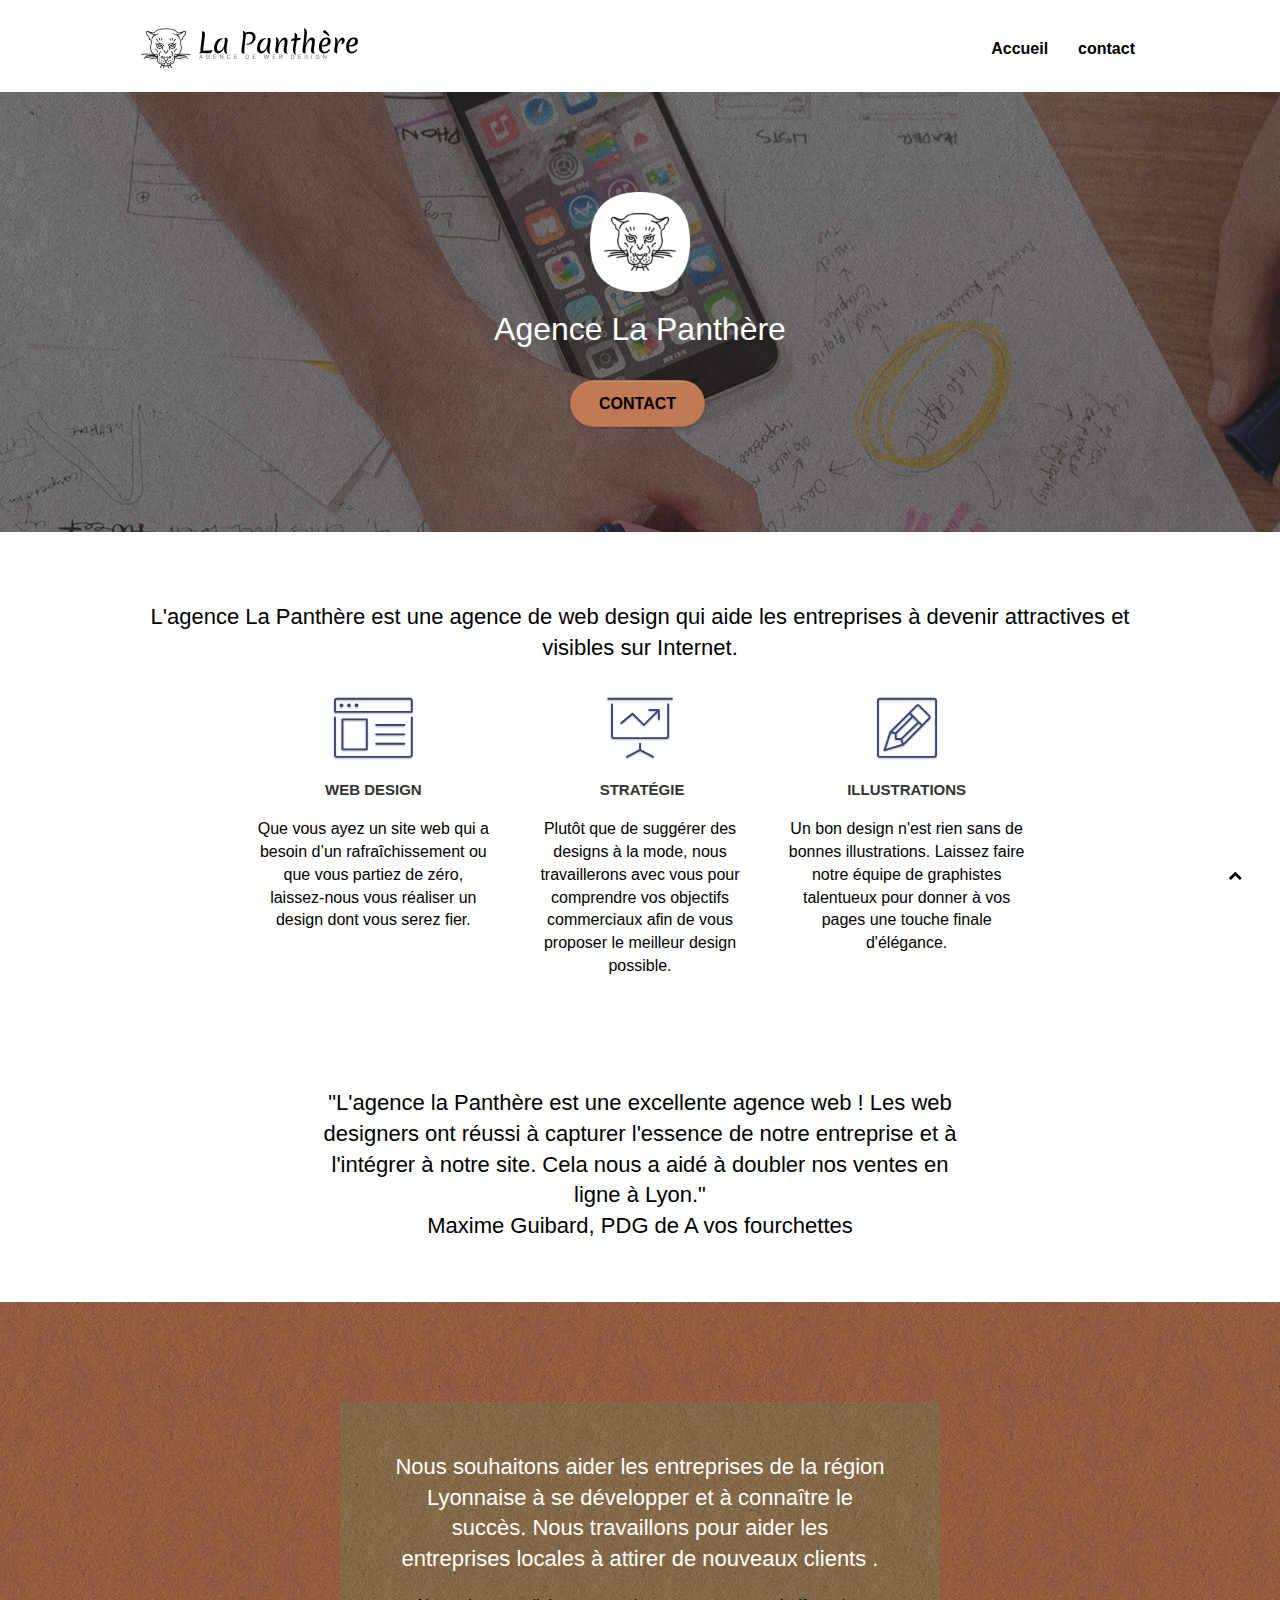
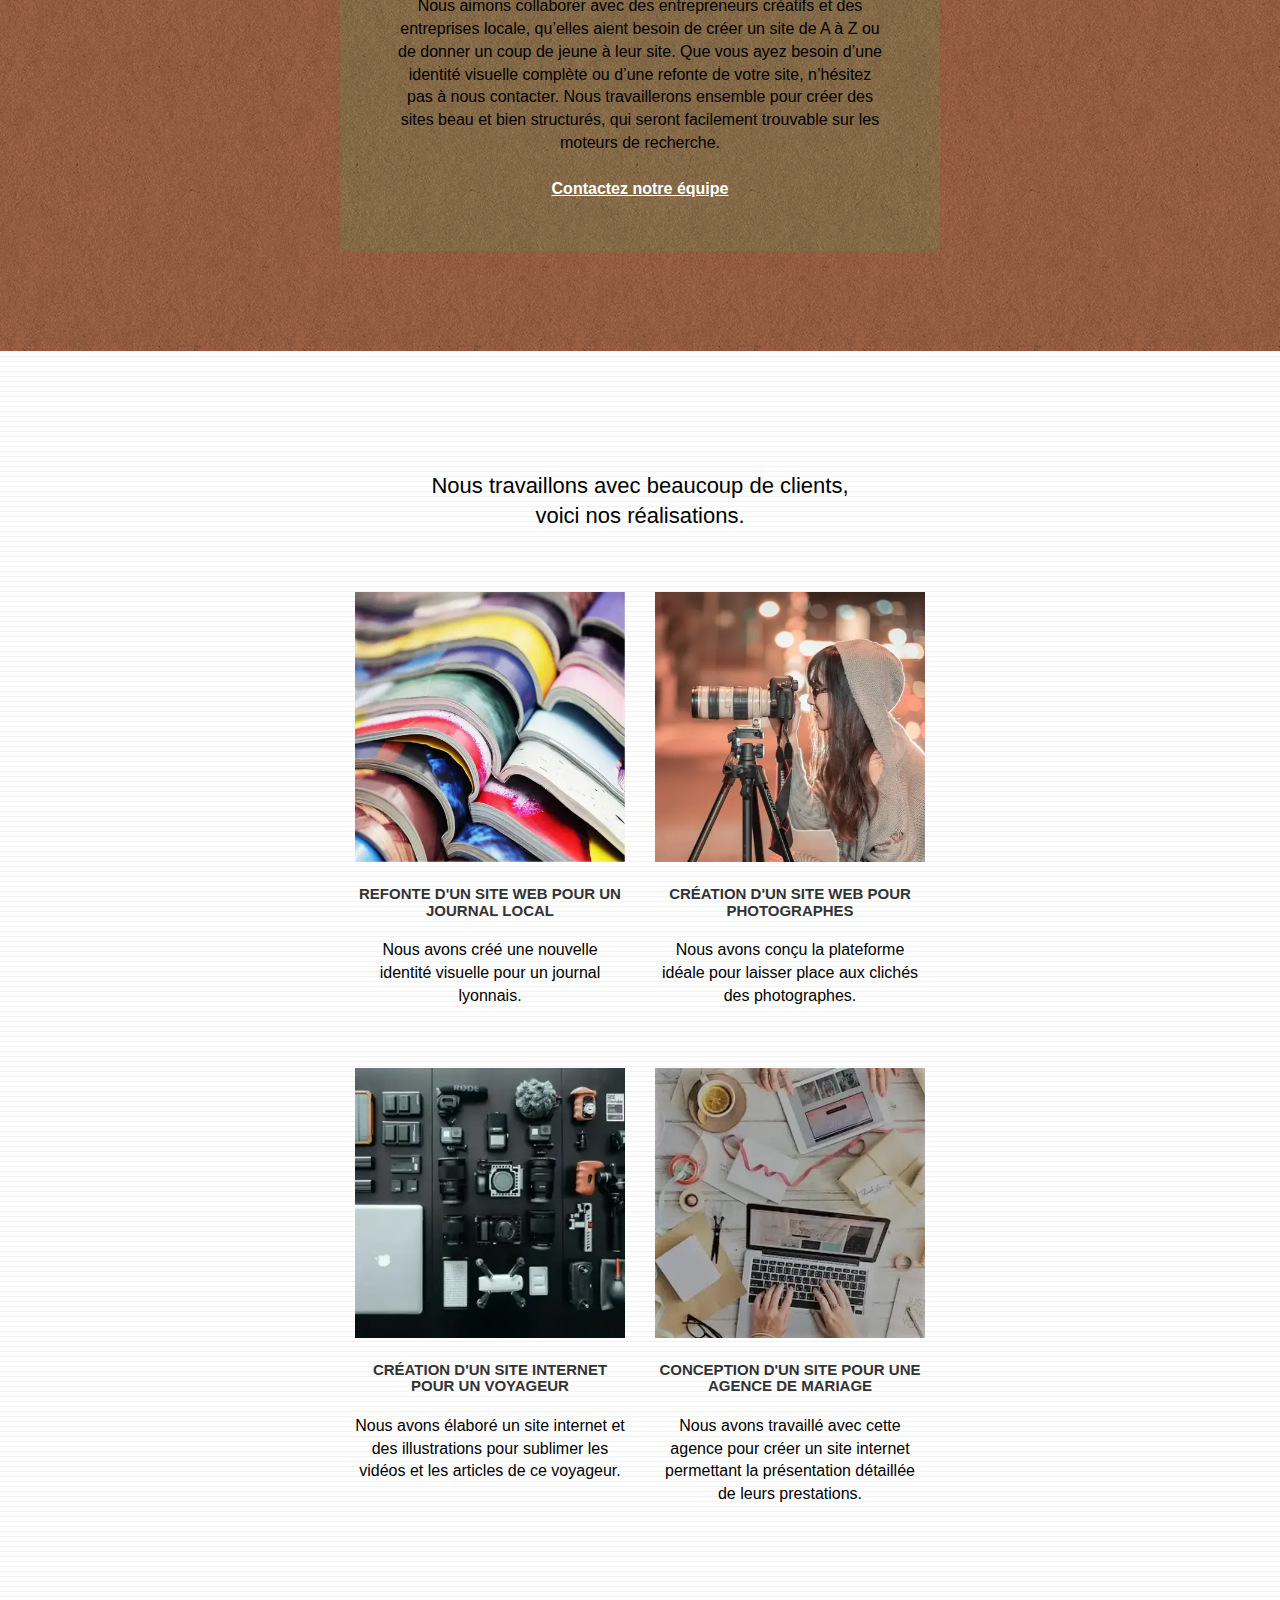
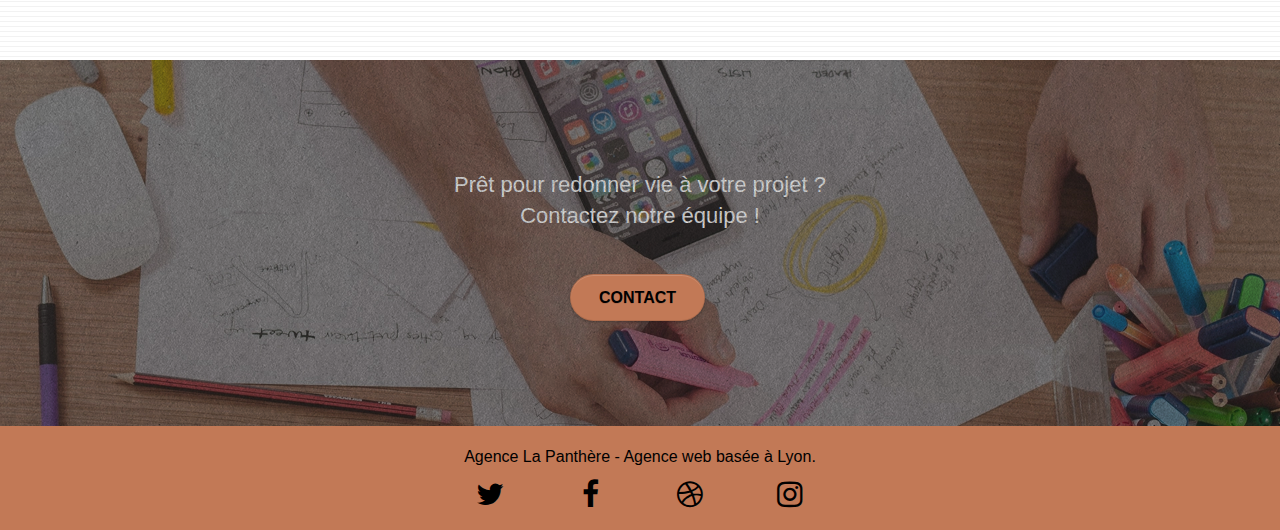
<file: index.html>
<!doctype html>
<html lang="fr">
<head>
    <meta charset="utf-8">
    <meta name="description" content="Agence de web design Lyon, laissez vous tenter et faites appels au meilleurs en terme de Webdesign. Sur notre site vous pourrez voir des exemples des travaux déjà réalisé.">
	<meta name="robots" content="index,follow" />
    <meta name="viewport" content="width=device-width, initial-scale=1.0, viewport-fit=cover">
    <link rel="shortcut icon" type="image/png" href="favicon.jpg">
    <link rel="stylesheet" type="text/css" href="./css/bootstrap.css">
	<link rel="stylesheet" type="text/css" href="./css/font-awesome.css">
	<link rel="stylesheet" type="text/css" href="./css/et-line.css">
	<link rel="stylesheet" type="text/css" href="style.css">
	<script defer src="./js/jquery-2.1.0.js"></script>
	<script defer src="./js/bootstrap.js"></script>
	<script defer src="./js/blocs.js"></script>
	<script defer src="./js/jqBootstrapValidation.js"></script>
	<script defer src="./js/formHandler.js"></script>
	<script defer src="./js/jquery.touchSwipe.js"></script>

	<!-- Analytics -->
	<script async src="https://www.googletagmanager.com/gtag/js?id=G-XC25HWB9L1"></script>
	<script>
  window.dataLayer = window.dataLayer || [];
  function gtag(){dataLayer.push(arguments);}
  gtag('js', new Date());

  gtag('config', 'G-XC25HWB9L1');
	</script>
	<!-- Analytics END -->
	
    <title>Agence de web design sur Lyon, la Panthère</title>

    


    
</head>
<body>
<!-- Principal conteneur -->
<div class="page-container">
    
<!-- bloc-0 -->
<div class="bloc bgc-white l-bloc " id="bloc-0">
	<div class="container bloc-sm">

		<nav class="navbar row">
			<div class="navbar-header">
				<a class="navbar-brand" href="index.html"><img src="img/agence-la-panthere-monochrome.svg" alt="logo agence web design lyon" height="40" /></a>
				<button id="nav-toggle" type="button" class="ui-navbar-toggle navbar-toggle" data-toggle="collapse" data-target=".navbar-1">
					<span class="sr-only">Toggle navigation</span><span class="icon-bar"></span><span class="icon-bar"></span><span class="icon-bar"></span>
				</button>
			</div>
			<div class="collapse navbar-collapse navbar-1 special-dropdown-nav">
				<ul class="site-navigation nav navbar-nav">
					<li>
						<a href="index.html">Accueil</a>
					</li>
					<li>
					</li>
					<li>
						<a href="page2.html">contact </a>
					</li>
				</ul>
			</div>
		</nav>
	</div>
</div>
<!-- bloc-0 END -->

<!-- bloc-1-presentation -->
<div class="bloc bgc-dark-slate-blue bg-banniere d-bloc bg-t-edge bloc-bg-texture texture-paper b-parallax" id="bloc-1-hero">
	<div class="container bloc-lg">
		<div class="row tight-width-whitespace">
			<div class="col-sm-12">
				<img src="img/logo.webp" class="center-block image-resize-mode" width="100" height="100" alt="Logo agence la Panthere" />
				<h1 class="text-center hero-bloc-text tc-white ">
					Agence La Panthère
				</h1>
				<div class="text-center">
					<a href="page2.html" class="btn btn-lg btn-clean btn-rd cta-hero btn-atomic-tangerine" id="cta-hero">Contact</a>
				</div>
			</div>
		</div>
	</div>
</div>
<!-- bloc-1-presentation END -->

<!-- bloc-2-services -->
<div class="bloc bgc-white l-bloc" id="bloc-2-services">
	<div class="container bloc-md">
		<div class="row">
			<div class="col-sm-12 text-center">
				<h2>L'agence La Panthère est une agence de web design qui aide les entreprises à devenir attractives et visibles sur Internet.</h2>
			</div>
		</div>
		<div class="row voffset-lg med-width-whitespace">
			<div class="col-sm-4">
				<div class="text-center">
					<span class="et-icon-browser sm-shadow icon-dark-slate-blue icons icon-lg"></span>
				</div>
				<h3 class="mg-md text-center">
					Web design
				</h3>
				<p class="text-center ">
					Que vous ayez un site web qui a besoin d&rsquo;un rafraîchissement ou que vous partiez de zéro, laissez-nous vous réaliser un design dont vous serez fier.
				</p>
			</div>
			<div class="col-sm-4">
				<div class="text-center">
					<span class="et-icon-presentation sm-shadow icon-dark-slate-blue icons icon-lg"></span>
				</div>
				<h3 class="mg-md text-center">
					&nbsp;Stratégie
				</h3>
				<p class="text-center ">
					Plutôt que de suggérer des designs à la mode, nous travaillerons avec vous pour comprendre vos objectifs commerciaux afin de vous proposer le meilleur design possible.<br>
				</p>
			</div>
			<div class="col-sm-4">
				<div class="text-center">
					<span class="et-icon-edit sm-shadow icon-dark-slate-blue icons icon-lg"></span>
				</div>
				<h3 class="mg-md text-center">
					Illustrations
				</h3>
				<p class="text-center ">
					Un bon design n'est rien sans de bonnes illustrations. Laissez faire notre équipe de graphistes talentueux pour donner à vos pages une touche finale d'élégance.
				</p>
			</div>
		</div>
		<div class="row voffset-lg voffset">
			<div class="col-xs-12 col-md-8 col-md-offset-2 text-center">
				<h2>"L'agence la Panthère est une excellente agence web ! Les web designers ont réussi à capturer l'essence de notre entreprise et à l'intégrer à notre site. Cela nous a aidé à doubler nos ventes en ligne à Lyon."<br>Maxime Guibard, PDG de A vos fourchettes</h2>
			</div>
		</div>
	</div>
</div>
<!-- bloc-2-services END -->

<!-- bloc-3-what-i-do -->
<div class="bloc tc-white bgc-atomic-tangerine bg-presentation d-bloc bloc-bg-texture texture-paper b-parallax" id="bloc-3-what-i-do">
	<div class="container bloc-lg">
		<div class="row tight-width-whitespace black-background">
			<div class="col-sm-12">
				<h2 class="mg-md text-center tc-white">
					Nous souhaitons aider les entreprises de la région Lyonnaise à se développer et à connaître le succès. Nous travaillons pour aider les entreprises locales à attirer de nouveaux clients .<br>
				</h2>
				<p class="text-center white">
					Nous aimons collaborer avec des entrepreneurs créatifs et des entreprises locale, qu’elles aient besoin de créer un site de A à Z ou de donner un coup de jeune à leur site. Que vous ayez besoin d’une identité visuelle complète ou d’une refonte de votre site, n’hésitez pas à nous contacter. Nous travaillerons ensemble pour créer des sites beau et bien structurés, qui seront facilement trouvable sur les moteurs de recherche. <br><br><a class="ltc-white bold-link" href="page2.html">Contactez notre équipe</a><br>
				</p>
			</div>
		</div>
	</div>
</div>
<!-- bloc-3-what-i-do END -->

<!-- bloc-4-portfolio -->
<div class="bloc bgc-white bg-lines-h2-bg bg-repeat l-bloc" id="bloc-4-portfolio">
	<div class="container bloc-lg">
		<div class="row">
			<div class="col-sm-12 text-center">
				<h2>Nous travaillons avec beaucoup de clients,<br/> voici nos réalisations.</h2>
			</div>
		</div>
		<div class="row tight-width-whitespace portfolio-row">
			<div class="col-sm-6">
				<a href="#" data-lightbox="img/1.webp" data-gallery-id="gallery-1" data-caption="Refonte d'un site web pour un journal local" data-frame="snapshot-lb"><img src="img/1.webp" alt="plusieurs livres" class="img-responsive portfolio-thumb" /></a>
				<h3 class="mg-md text-center">
					Refonte d'un site web pour un journal local
				</h3>
				<p class="text-center">
					Nous avons créé une nouvelle identité visuelle pour un journal lyonnais.
				</p>
			</div>
			<div class="col-sm-6">
				<a href="#" data-lightbox="img/2.webp" data-gallery-id="gallery-1" data-caption="Création d'un site web pour photographes" data-frame="snapshot-lb"><img src="img/2.webp" class="img-responsive portfolio-thumb" alt="une femme et son appareil photo" /></a>
				<h3 class="mg-md text-center">
					Création d'un site web pour photographes
				</h3>
				<p class="text-center">
					Nous avons conçu la plateforme idéale pour laisser place aux clichés des photographes.
				</p>
			</div>
		</div>
		<div class="row tight-width-whitespace portfolio-row">
			<div class="col-sm-6">
				<a href="#" data-lightbox="img/3.webp" data-gallery-id="gallery-1" data-caption="Création d'un site internet pour un voyageur" data-frame="snapshot-lb"><img src="img/3.webp" class="img-responsive portfolio-thumb" alt="matériel photographie"/></a>
				<h3 class="mg-md text-center">
					Création d'un site internet pour un voyageur
				</h3>
				<p class="text-center">
					Nous avons élaboré un site internet et des illustrations pour sublimer les vidéos et les articles de ce voyageur.
				</p>
			</div>
			<div class="col-sm-6">
				<a href="#" data-lightbox="img/4.webp" data-gallery-id="gallery-1" data-caption="Conception d'un site pour une agence de mariage" data-frame="snapshot-lb"><img src="img/4.webp" class="img-responsive portfolio-thumb" alt="bureau désordonné" /></a>
				<h3 class="mg-md text-center">
					Conception d'un site pour une agence de mariage
				</h3>
				<p class="text-center">
					Nous avons travaillé avec cette agence pour créer un site internet permettant la présentation détaillée de leurs prestations.
				</p>
			</div>
		</div>
	</div>
</div>
<!-- bloc-4-portfolio END -->

<!-- bloc-5-cta -->
<div class="bloc bgc-dark-slate-blue bg-banniere d-bloc bloc-bg-texture texture-paper" id="bloc-5-cta">
	<div class="container bloc-lg">
		<div class="row">
			<h2 class="mg-md text-center tc-white">
				Prêt pour redonner vie à votre projet ?<br>Contactez notre équipe !
			</h2>
			<div class="col-sm-12 text-center">
				<a href="page2.html" class="btn btn-atomic-tangerine btn-clean btn-rd btn-lg cta-hero">Contact</a>
			</div>
		</div>
	</div>
</div>
<!-- bloc-5-cta END -->

<!-- ScrollToTop Button -->
<div class="bloc-button btn btn-d scrollToTop" onclick="scrollToTarget('1')"><span class="fa fa-chevron-up"></span></div>
<!-- ScrollToTop Button END-->

<!-- Footer - bloc-8 -->
<footer class="bloc bgc-atomic-tangerine d-bloc" id="bloc-8">
	<div class="container bloc-sm">
		<div class="row">
			<div class="col-sm-12">
				<p class="text-center white">
					Agence La Panthère - Agence web basée à Lyon.<br>
				</p>
				<div class="row row-no-gutters social">
					<div class="col-sm-3">
						<div class="text-center">
							<a href="index.html" class="social"><span class="fa fa-twitter icon-md"></span></a>
						</div>
					</div>
					<div class="col-sm-3">
						<div class="text-center">
							<a href="index.html" class="social"><span class="fa fa-facebook icon-md"></span></a>
						</div>
					</div>
					<div class="col-sm-3">
						<div class="text-center">
							<a href="index.html" class="social"><span class="fa fa-dribbble icon-md"></span></a>
						</div>
					</div>
					<div class="col-sm-3">
						<div class="text-center">
							<a href="index.html" class="social"><span class="fa fa-instagram icon-md"></span></a>
						</div>
					</div>
				</div>
				</div>
			</div>
		</div>
	</footer>
</div>

    
</body>

</html>
</file>
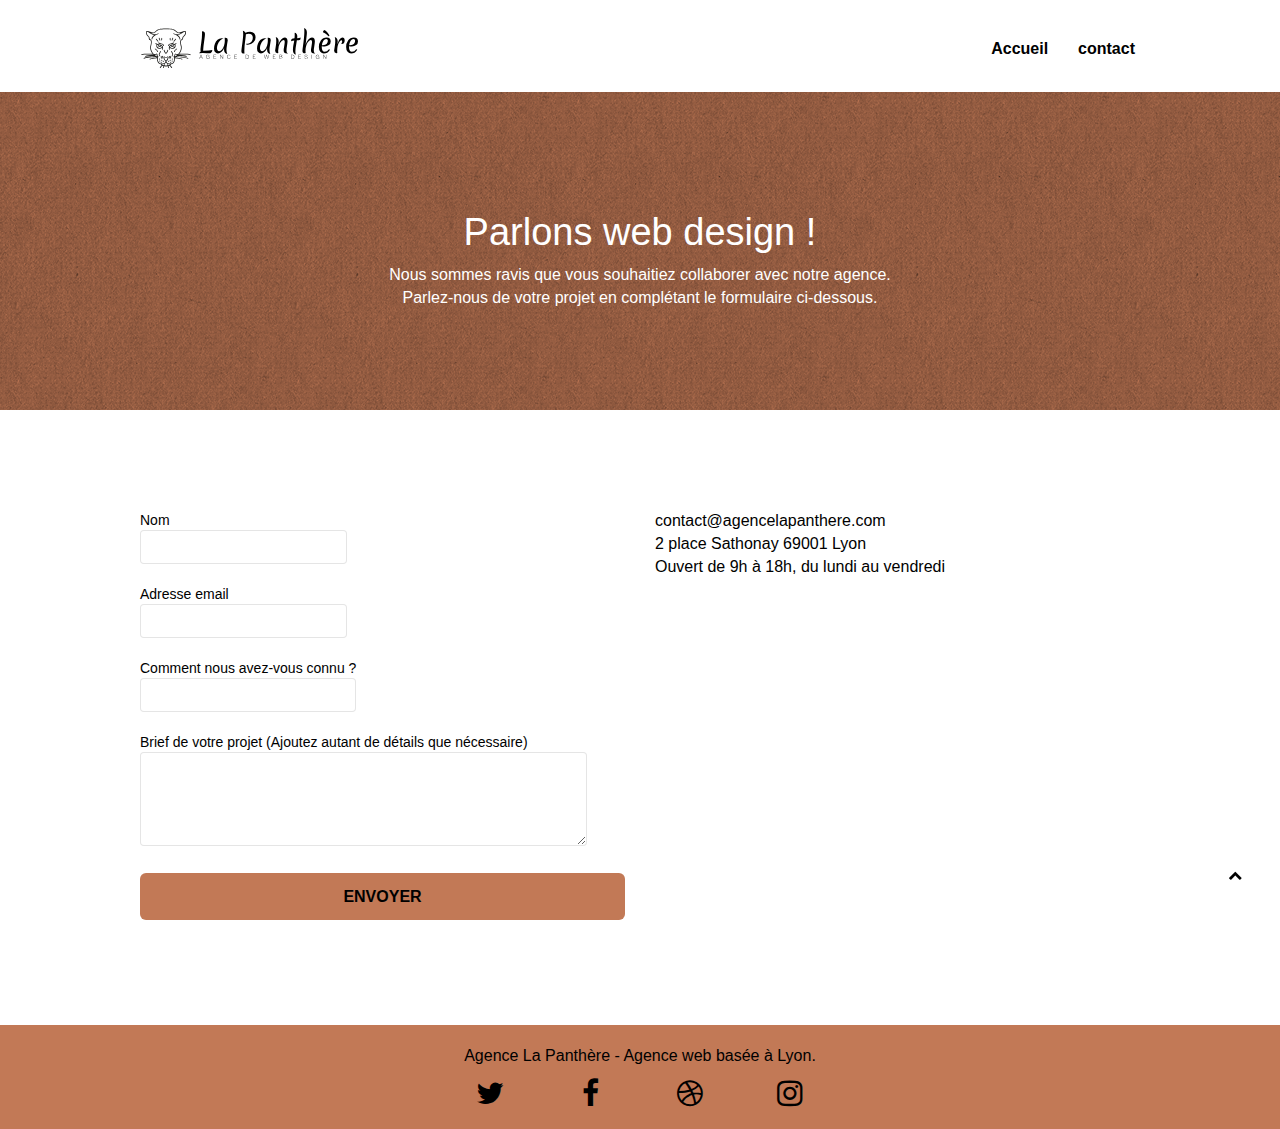
<file: page2.html>
<!doctype html>
<html lang="fr">
<head>
    <meta charset="utf-8">
    <meta name="description" content="Page contact de l'agence La Panthère, agence de web design sur Lyon">
    <meta name="viewport" content="width=device-width, initial-scale=1.0, viewport-fit=cover">
    <link rel="shortcut icon" type="image/png" href="favicon.jpg">
    <link rel="stylesheet" type="text/css" href="./css/bootstrap.css">
	<link rel="stylesheet" type="text/css" href="./css/font-awesome.css">
	<link rel="stylesheet" type="text/css" href="./css/et-line.css">
	<link rel="stylesheet" type="text/css" href="style.css">
	
    
	
    <title>Contact</title>

    
<!-- Analytics -->
 
<!-- Analytics END -->
    
</head>
<body>
<!-- Principal conteneur -->
<div class="page-container">
    
<!-- bloc-0 -->
<div class="bloc bgc-white l-bloc " id="bloc-0">
	<div class="container bloc-sm">
		<nav class="navbar row">
			<div class="navbar-header">
				<a class="navbar-brand" href="index.html"><img src="img/agence-la-panthere-monochrome.svg" alt="logo agence web lyon" height="40" /></a>
				<button id="nav-toggle" type="button" class="ui-navbar-toggle navbar-toggle" data-toggle="collapse" data-target=".navbar-1">
					<span class="sr-only">Toggle navigation</span><span class="icon-bar"></span><span class="icon-bar"></span><span class="icon-bar"></span>
				</button>
			</div>
			<div class="collapse navbar-collapse navbar-1 special-dropdown-nav">
				<ul class="site-navigation nav navbar-nav">
					<li>
						<a href="index.html">Accueil</a>
					</li>
					<li>
					</li> 
					<li>
						 <a href="page2.html">contact</a>
					</li>
				</ul>
			</div>
		</nav>
	</div>
</div>
<!-- bloc-0 END -->

<!-- bloc-6 -->
<div class="bloc bg-dots-bg bg-repeat bgc-atomic-tangerine d-bloc bloc-bg-texture texture-paper" id="bloc-6">
	<div class="container bloc-lg">
		<div class="row">
			<div class="col-sm-12">
				<h1 class="text-center hero-bloc-text tc-white">
					Parlons web design !
				</h1>
				<p class="text-center mg-lg tc-white tight-width-whitespace">
					Nous sommes ravis que vous souhaitiez collaborer avec notre agence.<br>
					Parlez-nous de votre projet en complétant le formulaire ci-dessous.
				</p>
			</div>
		</div>
	</div>
</div>
<!-- bloc-6 END -->

<!-- bloc-7 -->
<div class="bloc bgc-white l-bloc" id="bloc-7">
	<div class="container bloc-lg">
		<div class="row">
			<div class="col-sm-6">
				<form id="form_1" novalidate success-msg="Your message has been sent." fail-msg="Sorry it seems that our mail server is not responding, Sorry for the inconvenience!">
					<div class="form-group">
						<label>
							Nom
							<input id="name" class="form-control" required />
						</label>
					</div>
					<div class="form-group">
						<label>
							Adresse email
							<input id="email" class="form-control" type="email" required />
						</label>
					</div>
					<div class="form-group">
						<label>
							Comment nous avez-vous connu ?
							<input id="from" class="form-control"/>
						</label>
					</div>
					<div class="form-group">
						<label>
							Brief de votre projet (Ajoutez autant de détails que nécessaire)<br>
							<textarea id="message" class="form-control" rows="4" cols="50" required></textarea>
						</label>
						</div> 
					<button class="bloc-button btn btn-lg btn-block cta-hero btn-atomic-tangerine" type="submit">
						Envoyer
					</button>
				</form>
			</div>
			<div class="col-sm-6">
				<p>
					contact@agencelapanthere.com<br>2 place Sathonay 69001 Lyon<br>Ouvert de 9h à 18h, du lundi au vendredi<br>
				</p>
			</div>
		</div>
	</div>
</div>
<!-- bloc-7 END -->

<!-- ScrollToTop Button -->
<div class="bloc-button btn btn-d scrollToTop" onclick="scrollToTarget('1')" ><span class="fa fa-chevron-up"></span></div>
<!-- ScrollToTop Button END-->




<!-- Footer - bloc-8 -->
<div class="bloc bgc-atomic-tangerine d-bloc" id="bloc-8">
	<div class="container bloc-sm">
		<div class="row">
			<div class="col-sm-12">
				<p class="text-center black">
					Agence La Panthère - Agence web basée à Lyon.<br>
				</p>
				<div class="row row-no-gutters social">
					<div class="col-sm-3">
						<div class="text-center">
							<a class="social" href="index.html"><span class="fa fa-twitter icon-md"></span></a>
						</div>
					</div>
					<div class="col-sm-3">
						<div class="text-center">
							<a class="social" href="index.html"><span class="fa fa-facebook icon-md"></span></a>
						</div>
					</div>
					<div class="col-sm-3">
						<div class="text-center">
							<a class="social" href="index.html"><span class="fa fa-dribbble icon-md"></span></a>
						</div>
					</div>
					<div class="col-sm-3">
						<div class="text-center">
							<a class="social" href="index.html"><span class="fa fa-instagram icon-md"></span></a>
						</div>
					</div>
				</div>
			</div>
		</div>
	</div>
</div>
<!-- Footer - bloc-8 END -->

</div>
<!-- Principal conteneur END -->
    

</body>

<script defer src="./js/jquery-2.1.0.js"></script>
<script defer src="./js/bootstrap.js"></script>
<script defer src="./js/blocs.js"></script>
<script defer src="./js/jqBootstrapValidation.js"></script>
<script defer src="./js/formHandler.js"></script>
<script defer src="./js/jquery.touchSwipe.js"></script>



</html>
</file>
<file: css/et-line.css>
@font-face{font-display: swap;font-family:et-line;src:url(../fonts/et-line.eot);src:url(../fonts/et-line.eot?#iefix) format('embedded-opentype'),url(../fonts/et-line.woff) format('woff'),url(../fonts/et-line.ttf) format('truetype'),url(../fonts/et-line.svg#et-line) format('svg');font-weight:400;font-style:normal}.et-icon-adjustments,.et-icon-alarmclock,.et-icon-anchor,.et-icon-aperture,.et-icon-attachment,.et-icon-bargraph,.et-icon-basket,.et-icon-beaker,.et-icon-bike,.et-icon-book-open,.et-icon-briefcase,.et-icon-browser,.et-icon-calendar,.et-icon-camera,.et-icon-caution,.et-icon-chat,.et-icon-circle-compass,.et-icon-clipboard,.et-icon-clock,.et-icon-cloud,.et-icon-compass,.et-icon-desktop,.et-icon-dial,.et-icon-document,.et-icon-documents,.et-icon-download,.et-icon-dribbble,.et-icon-edit,.et-icon-envelope,.et-icon-expand,.et-icon-facebook,.et-icon-flag,.et-icon-focus,.et-icon-gears,.et-icon-genius,.et-icon-gift,.et-icon-global,.et-icon-globe,.et-icon-googleplus,.et-icon-grid,.et-icon-happy,.et-icon-hazardous,.et-icon-heart,.et-icon-hotairballoon,.et-icon-hourglass,.et-icon-key,.et-icon-laptop,.et-icon-layers,.et-icon-lifesaver,.et-icon-lightbulb,.et-icon-linegraph,.et-icon-linkedin,.et-icon-lock,.et-icon-magnifying-glass,.et-icon-map,.et-icon-map-pin,.et-icon-megaphone,.et-icon-mic,.et-icon-mobile,.et-icon-newspaper,.et-icon-notebook,.et-icon-paintbrush,.et-icon-paperclip,.et-icon-pencil,.et-icon-phone,.et-icon-picture,.et-icon-pictures,.et-icon-piechart,.et-icon-presentation,.et-icon-pricetags,.et-icon-printer,.et-icon-profile-female,.et-icon-profile-male,.et-icon-puzzle,.et-icon-quote,.et-icon-recycle,.et-icon-refresh,.et-icon-ribbon,.et-icon-rss,.et-icon-sad,.et-icon-scissors,.et-icon-scope,.et-icon-search,.et-icon-shield,.et-icon-speedometer,.et-icon-strategy,.et-icon-streetsign,.et-icon-tablet,.et-icon-target,.et-icon-telescope,.et-icon-toolbox,.et-icon-tools,.et-icon-tools-2,.et-icon-trophy,.et-icon-tumblr,.et-icon-twitter,.et-icon-upload,.et-icon-video,.et-icon-wallet,.et-icon-wine{font-family:et-line;speak:none;font-style:normal;font-weight:400;font-variant:normal;text-transform:none;line-height:1;-webkit-font-smoothing:antialiased;-moz-osx-font-smoothing:grayscale;display:inline-block}.et-icon-mobile:before{content:"\e000"}.et-icon-laptop:before{content:"\e001"}.et-icon-desktop:before{content:"\e002"}.et-icon-tablet:before{content:"\e003"}.et-icon-phone:before{content:"\e004"}.et-icon-document:before{content:"\e005"}.et-icon-documents:before{content:"\e006"}.et-icon-search:before{content:"\e007"}.et-icon-clipboard:before{content:"\e008"}.et-icon-newspaper:before{content:"\e009"}.et-icon-notebook:before{content:"\e00a"}.et-icon-book-open:before{content:"\e00b"}.et-icon-browser:before{content:"\e00c"}.et-icon-calendar:before{content:"\e00d"}.et-icon-presentation:before{content:"\e00e"}.et-icon-picture:before{content:"\e00f"}.et-icon-pictures:before{content:"\e010"}.et-icon-video:before{content:"\e011"}.et-icon-camera:before{content:"\e012"}.et-icon-printer:before{content:"\e013"}.et-icon-toolbox:before{content:"\e014"}.et-icon-briefcase:before{content:"\e015"}.et-icon-wallet:before{content:"\e016"}.et-icon-gift:before{content:"\e017"}.et-icon-bargraph:before{content:"\e018"}.et-icon-grid:before{content:"\e019"}.et-icon-expand:before{content:"\e01a"}.et-icon-focus:before{content:"\e01b"}.et-icon-edit:before{content:"\e01c"}.et-icon-adjustments:before{content:"\e01d"}.et-icon-ribbon:before{content:"\e01e"}.et-icon-hourglass:before{content:"\e01f"}.et-icon-lock:before{content:"\e020"}.et-icon-megaphone:before{content:"\e021"}.et-icon-shield:before{content:"\e022"}.et-icon-trophy:before{content:"\e023"}.et-icon-flag:before{content:"\e024"}.et-icon-map:before{content:"\e025"}.et-icon-puzzle:before{content:"\e026"}.et-icon-basket:before{content:"\e027"}.et-icon-envelope:before{content:"\e028"}.et-icon-streetsign:before{content:"\e029"}.et-icon-telescope:before{content:"\e02a"}.et-icon-gears:before{content:"\e02b"}.et-icon-key:before{content:"\e02c"}.et-icon-paperclip:before{content:"\e02d"}.et-icon-attachment:before{content:"\e02e"}.et-icon-pricetags:before{content:"\e02f"}.et-icon-lightbulb:before{content:"\e030"}.et-icon-layers:before{content:"\e031"}.et-icon-pencil:before{content:"\e032"}.et-icon-tools:before{content:"\e033"}.et-icon-tools-2:before{content:"\e034"}.et-icon-scissors:before{content:"\e035"}.et-icon-paintbrush:before{content:"\e036"}.et-icon-magnifying-glass:before{content:"\e037"}.et-icon-circle-compass:before{content:"\e038"}.et-icon-linegraph:before{content:"\e039"}.et-icon-mic:before{content:"\e03a"}.et-icon-strategy:before{content:"\e03b"}.et-icon-beaker:before{content:"\e03c"}.et-icon-caution:before{content:"\e03d"}.et-icon-recycle:before{content:"\e03e"}.et-icon-anchor:before{content:"\e03f"}.et-icon-profile-male:before{content:"\e040"}.et-icon-profile-female:before{content:"\e041"}.et-icon-bike:before{content:"\e042"}.et-icon-wine:before{content:"\e043"}.et-icon-hotairballoon:before{content:"\e044"}.et-icon-globe:before{content:"\e045"}.et-icon-genius:before{content:"\e046"}.et-icon-map-pin:before{content:"\e047"}.et-icon-dial:before{content:"\e048"}.et-icon-chat:before{content:"\e049"}.et-icon-heart:before{content:"\e04a"}.et-icon-cloud:before{content:"\e04b"}.et-icon-upload:before{content:"\e04c"}.et-icon-download:before{content:"\e04d"}.et-icon-target:before{content:"\e04e"}.et-icon-hazardous:before{content:"\e04f"}.et-icon-piechart:before{content:"\e050"}.et-icon-speedometer:before{content:"\e051"}.et-icon-global:before{content:"\e052"}.et-icon-compass:before{content:"\e053"}.et-icon-lifesaver:before{content:"\e054"}.et-icon-clock:before{content:"\e055"}.et-icon-aperture:before{content:"\e056"}.et-icon-quote:before{content:"\e057"}.et-icon-scope:before{content:"\e058"}.et-icon-alarmclock:before{content:"\e059"}.et-icon-refresh:before{content:"\e05a"}.et-icon-happy:before{content:"\e05b"}.et-icon-sad:before{content:"\e05c"}.et-icon-facebook:before{content:"\e05d"}.et-icon-twitter:before{content:"\e05e"}.et-icon-googleplus:before{content:"\e05f"}.et-icon-rss:before{content:"\e060"}.et-icon-tumblr:before{content:"\e061"}.et-icon-linkedin:before{content:"\e062"}.et-icon-dribbble:before{content:"\e063"}
</file>
<file: style.css>
body {
    margin: 0;
    padding: 0;
    background: #FFF;
    overflow-x: hidden;
    -webkit-font-smoothing: antialiased;
    -moz-osx-font-smoothing: grayscale;
}

a,
button {
    transition: all .3s ease-in-out;
}

a:hover {
    text-decoration: none;
    cursor: pointer;
}

#page-loading-blocs-notifaction {
    position: fixed;
    top: 0;
    bottom: 0;
    width: 100%;
    z-index: 100000;
    background: #FFFFFF url("img/pageload-spinner.gif") no-repeat center center;
}

.bloc {
    width: 100%;
    clear: both;
    background: 50% 50% no-repeat;
    padding: 0 50px;
    -webkit-background-size: cover;
    -moz-background-size: cover;
    -o-background-size: cover;
    background-size: cover;
    position: relative;
}

.bloc .container {
    padding-left: 0;
    padding-right: 0;
}

.bloc-lg {
    padding: 100px 50px;
}

.bloc-md {
    padding: 50px;
}

.bloc-sm {
    padding: 20px 50px;
}

.bg-center,
.bg-l-edge,
.bg-r-edge,
.bg-t-edge,
.bg-b-edge,
.bg-tl-edge,
.bg-bl-edge,
.bg-tr-edge,
.bg-br-edge,
.bg-repeat {
    -webkit-background-size: auto!important;
    -moz-background-size: auto!important;
    -o-background-size: auto!important;
    background-size: auto!important;
}

.bg-repeat {
    background: repeat;
}

.bg-t-edge {
    background: top no-repeat;
}

.bloc-bg-texture::before {
    content: "";
    background-size: 2px 2px;
    position: absolute;
    top: 0;
    bottom: 0;
    left: 0;
    right: 0;
}

.texture-paper::before {
    background: url("img/texture-paper.webp");
    background-size: 280px 280px;
}

.b-parallax {
    background-attachment: fixed;
}

.d-bloc {
    color: rgba(255, 255, 255, .7);
}

.d-bloc button:hover {
    color: rgba(255, 255, 255, .9);
}

.d-bloc .icon-round,
.d-bloc .icon-square,
.d-bloc .icon-rounded,
.d-bloc .icon-semi-rounded-a,
.d-bloc .icon-semi-rounded-b {
    border-color: rgba(255, 255, 255, .9);
}

.d-bloc .divider-h span {
    border-color: rgba(255, 255, 255, .2);
}

.d-bloc .a-btn,
.d-bloc .navbar a,
.d-bloc .navbar-brand,
.d-bloc a .icon-sm,
.d-bloc a .icon-md,
.d-bloc a .icon-lg,
.d-bloc a .icon-xl,
.d-bloc h1 a,
.d-bloc h2 a,
.d-bloc h3 a,
.d-bloc h4 a,
.d-bloc h5 a,
.d-bloc h6 a,
.d-bloc p a {
    /* color: rgba(255, 255, 255, .6); */
    color: #000000;
}

.d-bloc .a-btn:hover,
.d-bloc .navbar a:hover,
.d-bloc .navbar-brand:hover,
.d-bloc a:hover .icon-sm,
.d-bloc a:hover .icon-md,
.d-bloc a:hover .icon-lg,
.d-bloc a:hover .icon-xl,
.d-bloc h1 a:hover,
.d-bloc h2 a:hover,
.d-bloc h3 a:hover,
.d-bloc h4 a:hover,
.d-bloc h5 a:hover,
.d-bloc h6 a:hover,
.d-bloc p a:hover {
    color: rgba(255, 255, 255, 1);
}

.d-bloc .navbar-toggle .icon-bar {
    background: rgba(255, 255, 255, 1);
}

.d-bloc .btn-wire,
.d-bloc .btn-wire:hover {
    color: rgba(255, 255, 255, 1);
    border-color: rgba(255, 255, 255, 1);
}

.d-bloc .panel {
    color: rgba(0, 0, 0, .5);
}

.d-bloc .panel button:hover {
    color: rgba(0, 0, 0, .7);
}

.d-bloc .panel icon {
    border-color: rgba(0, 0, 0, .7);
}

.d-bloc .panel .divider-h span {
    border-color: rgba(0, 0, 0, .1);
}

.d-bloc .panel .a-btn {
    color: rgba(0, 0, 0, .6);
}

.d-bloc .panel .a-btn:hover {
    color: rgba(0, 0, 0, 1);
}

.d-bloc .panel .btn-wire,
.d-bloc .panel .btn-wire:hover {
    color: rgba(0, 0, 0, .7);
    border-color: rgba(0, 0, 0, .3);
}

.d-bloc .panel,
.l-bloc {
    color: rgba(0, 0, 0, .5);
}

.d-bloc .panel button:hover,
.l-bloc button:hover {
    color: rgba(0, 0, 0, .7);
}

.l-bloc .icon-round,
.l-bloc .icon-square,
.l-bloc .icon-rounded,
.l-bloc .icon-semi-rounded-a,
.l-bloc .icon-semi-rounded-b {
    border-color: rgba(0, 0, 0, .7);
}

.d-bloc .panel .divider-h span,
.l-bloc .divider-h span {
    border-color: rgba(0, 0, 0, .1);
}

.d-bloc .panel .a-btn,
.l-bloc .a-btn,
.l-bloc .navbar a,
.l-bloc .navbar-brand,
.l-bloc a .icon-sm,
.l-bloc a .icon-md,
.l-bloc a .icon-lg,
.l-bloc a .icon-xl,
.l-bloc h1 a,
.l-bloc h2 a,
.l-bloc h3 a,
.l-bloc h4 a,
.l-bloc h5 a,
.l-bloc h6 a,
.l-bloc p a {
    color: rgba(0, 0, 0, .6);
}

.d-bloc .panel .a-btn:hover,
.l-bloc .a-btn:hover,
.l-bloc .navbar a:hover,
.l-bloc .navbar-brand:hover,
.l-bloc a:hover .icon-sm,
.l-bloc a:hover .icon-md,
.l-bloc a:hover .icon-lg,
.l-bloc a:hover .icon-xl,
.l-bloc h1 a:hover,
.l-bloc h2 a:hover,
.l-bloc h3 a:hover,
.l-bloc h4 a:hover,
.l-bloc h5 a:hover,
.l-bloc h6 a:hover,
.l-bloc p a:hover {
    color: rgba(0, 0, 0, 1);
}

.l-bloc .navbar-toggle .icon-bar {
    color: rgba(0, 0, 0, .6);
}

.d-bloc .panel .btn-wire,
.d-bloc .panel .btn-wire:hover,
.l-bloc .btn-wire,
.l-bloc .btn-wire:hover {
    color: rgba(0, 0, 0, .7);
    border-color: rgba(0, 0, 0, .3);
}

.voffset {
    margin-top: 30px;
}

.voffset-lg {
    margin-top: 80px;
}

.row-no-gutters {
    margin-right: 0;
    margin-left: 0;
}

.row.row-no-gutters > [class^="col-"],
.row.row-no-gutters > [class*=" col-"] {
    padding-right: 0;
    padding-left: 0;
}

#bloc-1-hero h1 {
    font-size: 32px;
}

.navbar {
    margin-bottom: 0;
    z-index: 1;
}

.navbar-brand {
    height: auto;
    padding: 3px 15px;
    font-size: 25px;
    font-weight: normal;
    font-weight: 600;
    line-height: 44px;
}

.navbar-brand img {
    max-height: 200px;
    margin: 0 5px 0 0;
    display: inline;
}

.navbar-brand img[src$=svg] {
    min-width: 100px;
}

.nav-center .navbar-brand img {
    margin: 0;
}

.navbar .nav {
    padding-top: 2px;
    margin-right: -16px;
    float: right;
    z-index: 1;
}

.nav > li {
    float: left;
    margin-top: 4px;
    font-size: 16px;
}

.navbar-nav .open .dropdown-menu > li > a {
    text-align: inherit;
}

.nav > li a:hover,
.nav > li a:focus {
    background: grey;
}

.navbar-toggle {
    margin: 10px 10px 0 0;
    border: 0px;
}

.navbar-toggle:hover {
    background: transparent!important;
}

.navbar-toggle .icon-bar {
    background-color: rgba(0, 0, 0, .5);
    width: 26px;
}

.nav-invert .navbar .nav {
    float: left;
}

.nav-invert .navbar-header,
.nav-invert .navbar-brand {
    float: right;
    position: relative;
    z-index: 2;
}

@media (min-width: 768px) {
    .site-navigation {
        position: absolute;
        top: 50%;
        right: 20px;
        transform: translate(0, -50%);
        -webkit-transform: translateY(-50%);
    }
    .nav > li .dropdown-menu a,
    .nav > li .dropdown-menu a:hover {
        color: #484848;
    }
    .nav-invert .site-navigation {
        left: 0;
        right: 0;
    }
    .nav-center {
        text-align: center;
    }
    .nav-center .navbar-header {
        width: 100%;
    }
    .nav-center .navbar-header,
    .nav-center .navbar-brand,
    .nav-center .nav > li {
        float: none;
        display: inline-block;
    }
    .nav-center .site-navigation {
        position: relative;
        width: 100%;
        right: 0;
        margin-right: 0px;
        margin-top: 20px;
    }
    .nav-center.mini-nav .navbar-toggle {
        float: none;
        margin: 10px auto 0;
    }
}

.nav > li > .dropdown a {
    background: none!important;
    display: block;
    padding: 14px 15px;
}

nav .caret {
    margin: 0 5px;
}

.dropdown-menu .dropdown-menu {
    top: -8px;
    left: 100%;
}

.dropdown-menu .dropmenu-flow-right {
    top: 100%;
    left: 0;
    margin-left: -1px;
    border-top-left-radius: 0;
    border-top-right-radius: 0;
}

.dropdown-menu .dropdown span {
    border: 4px solid black;
    border-top-color: transparent;
    border-right-color: transparent;
    border-bottom-color: transparent;
    margin: 6px -5px 0 0!important;
    float: right;
}

.mg-md {
    margin-top: 10px;
    margin-bottom: 20px;
}

.mg-lg {
    margin-top: 10px;
    margin-bottom: 40px;
}

.btn {
    margin: 0 5px 5px 0;
}

.btn.pull-right {
    margin: 0 0 5px 5px;
}

.btn-rd {
    border-radius: 40px;
}

.btn-clean {
    border: 1px solid rgba(0, 0, 0, .08);
    border-bottom-color: rgba(0, 0, 0, .1);
    text-shadow: 0 1px 0 rgba(0, 0, 1, .1);
    box-shadow: 0 1px 3px rgba(0, 0, 1, .25), inset 0 1px 0 0 rgba(255, 255, 255, .15);
}

.icon-md {
    font-size: 30px!important;
}

.icon-lg {
    font-size: 60px!important;
}

.sm-shadow {
    text-shadow: 0 1px 2px rgba(0, 0, 0, .3);
}

.panel-sq,
.panel-sq .panel-heading,
.panel-sq .panel-footer {
    border-radius: 0;
}

.panel-rd {
    border-radius: 30px;
}

.panel-rd .panel-heading {
    border-radius: 29px 29px 0 0;
}

.panel-rd .panel-footer {
    border-radius: 0 0 29px 29px;
}

.form-control {
    border-color: rgba(0, 0, 0, .1);
    box-shadow: none;
}

.scrollToTop {
    width: 40px;
    height: 40px;
    position: fixed;
    right: 20px;
    bottom: 0px;
    opacity: 1;
    z-index: 500;
    transition: all .3s ease-in-out;
}

.scrollToTop span {
    margin-top: 6px;
}

.showScrollTop {
    font-size: 14px;
    opacity: 1;
}

a[data-lightbox] {
    position: relative;
    display: block;
    text-align: center;
}

a[data-lightbox]:hover::before {
    content: "+";
    font-family: "HelveticaNeue-Light", "Helvetica Neue Light", "Helvetica Neue", Helvetica, Arial;
    font-size: 32px;
    width: 50px;
    height: 50px;
    margin-left: -25px;
    border-radius: 50%;
    background: rgba(0, 0, 0, .6);
    color: #FFF;
    font-weight: 100;
    z-index: 1;
    position: absolute;
    top: 50%;
    transform: translateY(-50%);
    -webkit-transform: translateY(-50%);
}

a[data-lightbox]:hover img {
    opacity: 0.6;
    -webkit-animation-fill-mode: none;
    animation-fill-mode: none;
}

#lightbox-modal {
    display: flex;
    align-items: center;
}

#lightbox-modal .modal-dialog {
    width: 90%;
    max-width: 900px;
    margin: 0 auto 0;
}

#lightbox-modal .modal-dialog img {
    max-height: 90vh;
    margin: 0 auto;
}

.lightbox-caption {
    padding: 20px;
    color: #FFF;
    background: rgba(0, 0, 0, .5);
    position: absolute;
    left: 15px;
    right: 15px;
    bottom: 5px;
}

.close-lightbox {
    color: #FFF;
    font-size: 30px;
    position: absolute;
    top: 20px;
    right: 20px;
    z-index: 20;
    background: rgba(0, 0, 0, .5);
    border: none;
    line-height: 30px;
    padding: 0 9px 5px;
    opacity: 0.3;
}

.close-lightbox:hover,
.next-lightbox:hover,
.prev-lightbox:hover {
    opacity: 1.0;
    color: #FFF;
}

.next-lightbox,
.prev-lightbox {
    font-size: 20px;
    color: rgba(255, 255, 255, .9);
    background: rgba(0, 0, 0, .5);
    transition: all .2s ease-in-out;
    position: absolute;
    top: 45%;
    z-index: 1;
    opacity: 0.4;
}

.next-lightbox {
    padding: 6px 8px 1px 13px;
    right: 25px;
}

.prev-lightbox {
    padding: 6px 13px 1px 10px;
    left: 25px;
}

.snapshot-lb .modal-body {
    padding-bottom: 45px;
}

.snapshot-lb .lightbox-caption {
    padding: 0;
    color: rgba(0, 0, 0, .5);
    background: none;
}

h1,
h2,
h3,
h4,
h5,
h6,
p,
label,
.btn,
a {
    font-family: "helvetica";
    font-weight: 400;
    color: #000000!important;
}

.container {
    max-width: 1000px;
}

.hero-bloc-text {
    font-size: 38px;
}

.hero-bloc-text-sub {
    font-size: 36px;
}

.statement-bloc-text {
    line-height: 26px;
    font-style: italic;
    font-size: 20px;
    text-align: center;
    font-weight: lighter;
    max-width: 520px;
    margin: auto auto auto auto;
}

p {
    font-size: 16px;
}

.tight-width-whitespace {
    max-width: 600px;
    margin: auto auto auto auto;
}

.h1 {
    font-size: 20px;
    font-family: "Open Sans";
}

.cta-hero {
    margin-top: 22px;
    color: #FFFFFF!important;
    text-transform: uppercase;
    padding: 12px 28px 12px 28px;
    font-size: 16px;
    font-weight: 700;
}

.social {
    max-width: 400px;
    margin: auto auto auto auto;
}

h2 {
    font-size: 22px;
    line-height: 1.4em;
}

h3 {
    font-size: 15px;
    text-transform: uppercase;
    font-weight: 700;
    color: #333333!important;
}

.med-width-whitespace {
    max-width: 800px;
    margin: auto auto auto auto;
    box-shadow: 0px 0px 0px #000000;
}

h1 {
    color: #333333!important;
}

h4 {
    color: #333333!important;
}

.icons {
    margin-bottom: 14px;
    margin-top: 24px;
}

.white {
    color: #FFFFFF;
}

.portfolio-thumb {
    margin-bottom: 24px;
}

.portfolio-row {
    margin-bottom: 44px;
    margin-top: 50px;
}

.avatar {
    box-shadow: 0px 4px 9px rgba(0, 0, 0, 0.3);
}

.black-background {
    background-color: rgba(165, 147, 99, 0.7);
    padding: 40px 40px 40px 40px;
}

.bold-link {
    font-weight: 900;
    text-decoration: underline!important;
}

.bgc-white {
    background-color: #FFFFFF;
}

.bgc-dark-slate-blue {
    background-color: #364577;
}

.bgc-atomic-tangerine {
    background-color: #c27956;
}

.tc-white {
    color: #ffffff!important;
}

.btn-atomic-tangerine {
    background: #c27956;
    color: #000000!important;
}

.btn-atomic-tangerine:hover {
    background: #c27956!important;
    color: #FFFFFF!important;
}

.ltc-white {
    color: #FFFFFF!important;
}

.ltc-white:hover {
    color: #cccccc!important;
}

.ltc-atomic-tangerine {
    color: #c27956!important;
}

.ltc-atomic-tangerine:hover {
    color: #c27956!important;
}

.icon-dark-slate-blue {
    color: #364577!important;
    border-color: #364577!important;
}

.bg-dots-bg {
    background-image: url("img/dots-bg.png");
}

.bg-lines-h2-bg {
    background-image: url("img/lines-h2-bg.png");
}

.bg-banniere {
    background-image: url("img/agence-la-panthere.webp");
}

.bg-presentation {
    background-image: url("img/image-de-presentation.webp");
}

@media (max-width: 1024px) {
    .bloc {
        padding-left: 20px;
        padding-right: 20px;
    }
    .bloc.full-width-bloc,
    .bloc-tile-2.full-width-bloc .container,
    .bloc-tile-3.full-width-bloc .container,
    .bloc-tile-4.full-width-bloc .container {
        padding-left: 0;
        padding-right: 0;
    }
}

@media (max-width: 992px) and (min-width: 768px) {
    .navbar .nav {
        max-width: 80%
    }
    .nav-center.navbar .nav {
        max-width: 100%
    }
}

@media only screen and (min-width: 768px) and (max-width: 1024px) and (orientation: landscape) {
    .b-parallax {
        background-attachment: scroll;
    }
}

@media only screen and (min-width: 1024px) and (max-width: 1366px) and (-webkit-min-device-pixel-ratio: 1.5) {
    .b-parallax {
        background-attachment: scroll;
    }
}

@media (max-width: 991px) {
    .container {
        width: 100%;
    }
    .b-parallax {
        background-attachment: scroll;
    }
    .page-container,
    #hero-bloc {
        overflow-x: hidden;
        position: relative;
    }
    /* .bloc {
        padding-left: constant(safe-area-inset-left);
        padding-right: constant(safe-area-inset-right);
    } */
    .bloc-group,
    .bloc-group .bloc {
        display: block;
        width: 100%;
    }
    /* .bloc-fill-screen .fill-bloc-top-edge,
    .bloc-fill-screen .fill-bloc-bottom-edge {
        padding: 0 20px;
        padding-left: constant(safe-area-inset-left);
        padding-right: constant(safe-area-inset-right);
    } */
}

@media (max-width: 767px) {
    .page-container {
        overflow-x: hidden;
        position: relative;
    }
    h1,
    h2,
    h3,
    h4,
    h5,
    h6,
    p,
    #disqus_thread {
        padding-left: 10px!important;
        padding-right: 10px!important;
    }
    .b-parallax {
        background-attachment: scroll;
    }
    .navbar .nav {
        padding-top: 0;
        border-top: 1px solid rgba(0, 0, 0, .2);
        float: none!important;
    }
    .navbar.row {
        margin-left: 0;
        margin-right: 0;
    }
    .site-navigation {
        position: inherit;
        transform: none;
        -webkit-transform: none;
        -ms-transform: none;
    }
    .nav > li {
        margin-top: 0;
        border-bottom: 1px solid rgba(0, 0, 0, .1);
        background: rgba(0, 0, 0, .05);
        text-align: left;
        padding-left: 15px;
        width: 100%;
    }
    .nav > li:hover {
        background: rgba(0, 0, 0, .08);
    }
    .dropdown .dropdown a .caret {
        float: none;
        margin: 5px 0 0 10px!important;
        border: 4px solid black;
        border-bottom-color: transparent;
        border-right-color: transparent;
        border-left-color: transparent;
    }
    #hero-bloc .navbar .nav {
        background: rgba(0, 0, 0, .8);
    }
    #hero-bloc .navbar .nav a {
        color: rgba(255, 255, 255, .6);
    }
    .hero {
        padding: 50px 0;
    }
    .hero-nav {
        left: -1px;
        right: -1px;
    }
    .navbar-collapse {
        padding: 0;
        overflow-x: hidden;
        -webkit-box-shadow: none;
        box-shadow: none;
    }
    .navbar-brand img {
        max-height: 40px;
        width: auto;
    }
    .nav-invert .navbar-header {
        float: none;
        width: 100%;
    }
    .nav-invert .navbar-toggle {
        float: left;
        margin-left: 10px;
    }
    .bloc {
        padding-left: 0;
        padding-right: 0;
    }
    .bloc-xxl,
    .bloc-xl,
    .bloc-lg {
        padding: 40px 0;
    }
    .bloc-sm,
    .bloc-md {
        padding-left: 0;
        padding-right: 0;
    }
    .bloc-tile-2 .container,
    .bloc-tile-3 .container,
    .bloc-tile-4 .container,
    .bloc-fill-screen .fill-bloc-top-edge,
    .bloc-fill-screen .fill-bloc-bottom-edge {
        padding-left: 0;
        padding-right: 0;
    }
    .a-block {
        padding: 0 10px;
    }
    .btn-dwn {
        display: none;
    }
    .voffset {
        margin-top: 5px;
    }
    .voffset-md {
        margin-top: 20px;
    }
    .voffset-lg {
        margin-top: 30px;
    }
    form {
        padding: 5px;
    }
    .close-lightbox {
        display: inline-block;
    }
    .blocsapp-device-iphone5 {
        background-size: 216px 425px;
        padding-top: 60px;
        width: 216px;
        height: 425px;
    }
    .blocsapp-device-iphone5 img {
        width: 180px;
        height: 320px;
    }
}

@media (max-width: 400px) {
    .bloc {
        padding-left: 0;
        padding-right: 0;
    }
}

@media (max-width: 767px) {
    .bloc-mob-center-text {
        text-align: center;
    }
}

img.img-responsive.portfolio-thumb {
    max-width: unset;
    width: 100%;
}

.row.row-no-gutters.social {
    display: flex;
    justify-content: space-between;
}

footer p{
    color: black!important;
}

.bloc-button.btn.btn-d.scrollToTop.showScrollTop {
    background-color: grey;
}
</file>
